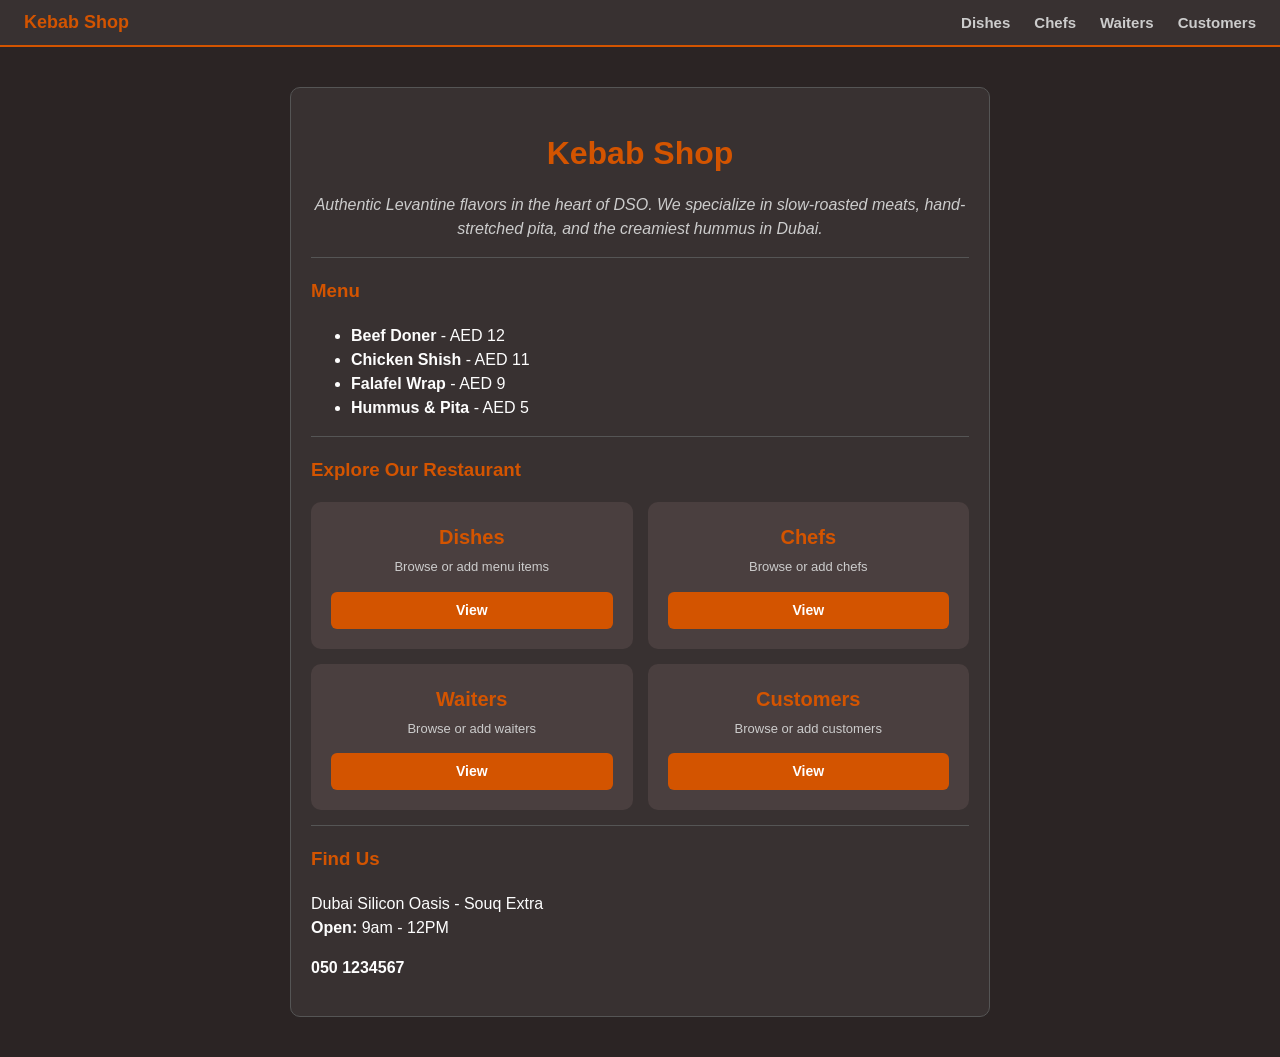
<file: target/classes/static/index.html>
<!DOCTYPE html>
<html lang="en">
<head>
    <meta charset="UTF-8">
    <title>Kebab Shop</title>
    <link rel="stylesheet" href="style.css">
</head>
<body>

<nav class="navbar">
    <a class="brand" href="/">Kebab Shop</a>
    <a href="/dish.html">Dishes</a>
    <a href="/chef.html">Chefs</a>
    <a href="/waiter.html">Waiters</a>
    <a href="/customer.html">Customers</a>
</nav>

<div class="index-wrapper">
    <h1>Kebab Shop</h1>
    <p class="description">
        Authentic Levantine flavors in the heart of DSO. We specialize in slow-roasted meats,
        hand-stretched pita, and the creamiest hummus in Dubai.
    </p>
    <hr>
    <h3>Menu</h3>
    <ul>
        <li><b>Beef Doner</b> - AED 12</li>
        <li><b>Chicken Shish</b> - AED 11</li>
        <li><b>Falafel Wrap</b> - AED 9</li>
        <li><b>Hummus & Pita</b> - AED 5</li>
    </ul>
    <hr>
    <h3>Explore Our Restaurant</h3>
    <div class="cards">
        <div class="card">
            <h3>Dishes</h3>
            <p>Browse or add menu items</p>
            <div class="card-buttons">
                <a href="/dish.html" class="btn-view">View</a>
            </div>
        </div>
        <div class="card">
            <h3>Chefs</h3>
            <p>Browse or add chefs</p>
            <div class="card-buttons">
                <a href="/chef.html" class="btn-view">View</a>
            </div>
        </div>
        <div class="card">
            <h3>Waiters</h3>
            <p>Browse or add waiters</p>
            <div class="card-buttons">
                <a href="/waiter.html" class="btn-view">View</a>
            </div>
        </div>
        <div class="card">
            <h3>Customers</h3>
            <p>Browse or add customers</p>
            <div class="card-buttons">
                <a href="/customer.html" class="btn-view">View</a>
            </div>
        </div>
    </div>
    <hr>
    <h3>Find Us</h3>
    <p>
        Dubai Silicon Oasis - Souq Extra<br>
        <b>Open:</b> 9am - 12PM
    </p>
    <p><b>050 1234567</b></p>
</div>

</body>
</html>
</file>
<file: target/classes/static/style.css>
:root {
    --bg-page:    #2b2424;
    --bg-card:    #383131;
    --bg-row:     #4a3f3f;
    --accent:     #d35400;
    --accent-hov: #b94600;
    --text-main:  #fdfdfd;
    --text-muted: #ccc;
    --border:     #555;
    --th-bg:      #d35400;
    --danger:     #e74c3c;
}

* {
    box-sizing: border-box;
}

body {
    font-family: Arial, sans-serif;
    background-color: var(--bg-page);
    color: var(--text-main);
    margin: 0;
    padding: 0;
    min-height: 100vh;
}

h1, h2, h3 {
    color: var(--accent);
}

h1 {
    text-align: center;
    margin-bottom: 10px;
}

hr {
    border: 0;
    border-top: 1px solid var(--border);
    margin: 15px 0;
}

a {
    color: var(--accent);
    text-decoration: none;
    font-weight: bold;
}

a:hover {
    color: var(--accent-hov);
    text-decoration: underline;
}

.page-wrapper {
    max-width: 900px;
    margin: 40px auto;
    padding: 20px;
    background-color: var(--bg-card);
    border-radius: 10px;
}

.index-wrapper {
    max-width: 700px;
    margin: 40px auto;
    padding: 20px;
    background-color: var(--bg-card);
    border: 1px solid var(--border);
    border-radius: 10px;
    line-height: 1.5;
}

.navbar {
    background-color: var(--bg-card);
    border-bottom: 2px solid var(--accent);
    padding: 12px 24px;
    display: flex;
    align-items: center;
    gap: 24px;
}

.navbar a {
    color: var(--text-muted);
    font-weight: bold;
    font-size: 15px;
    text-decoration: none;
}

.navbar a:hover,
.navbar a.active {
    color: var(--accent);
    text-decoration: none;
}

.navbar .brand {
    color: var(--accent);
    font-size: 18px;
    margin-right: auto;
}

.toolbar {
    display: flex;
    align-items: center;
    gap: 10px;
    flex-wrap: wrap;
    margin-bottom: 15px;
}

.toolbar label {
    font-weight: bold;
    color: var(--text-muted);
    font-size: 14px;
}

.toolbar input[type="search"],
.toolbar input[type="text"],
.toolbar input[type="number"] {
    padding: 8px 10px;
    border-radius: 6px;
    border: 1px solid var(--border);
    background-color: var(--bg-row);
    color: var(--text-main);
    font-size: 14px;
}

.toolbar select {
    padding: 8px 10px;
    border-radius: 6px;
    border: 1px solid var(--border);
    background-color: var(--bg-row);
    color: var(--text-main);
    font-size: 14px;
}

button,
.btn {
    padding: 8px 16px;
    border: none;
    border-radius: 6px;
    cursor: pointer;
    font-size: 14px;
    font-weight: bold;
    transition: background-color 0.2s;
}

.btn-primary,
#submit,
#addSubmit,
#updSubmit {
    background-color: var(--accent);
    color: white;
}

.btn-primary:hover,
#submit:hover,
#addSubmit:hover,
#updSubmit:hover {
    background-color: var(--accent-hov);
}

#addBtn,
#updBtn,
#delBtn {
    background-color: transparent;
    color: var(--accent);
    border: 2px solid var(--accent);
}

#addBtn:hover,
#updBtn:hover,
#delBtn:hover {
    background-color: var(--accent);
    color: white;
}

#delSubmit {
    background-color: var(--danger);
    color: white;
}

#delSubmit:hover {
    background-color: #c0392b;
}

#reloadBtn {
    background-color: var(--bg-row);
    color: var(--text-main);
    border: 2px solid var(--border);
}

#reloadBtn:hover {
    background-color: var(--border);
    color: var(--text-main);
}

.btn-back {
    display: inline-block;
    margin-top: 20px;
    background-color: var(--accent);
    color: white;
    padding: 10px 20px;
    border-radius: 6px;
    text-decoration: none;
    font-weight: bold;
}

.btn-back:hover {
    background-color: var(--accent-hov);
    text-decoration: none;
    color: white;
}

form {
    display: flex;
    flex-wrap: wrap;
    gap: 10px;
    margin: 12px 0;
    padding: 14px;
    background-color: var(--bg-row);
    border-radius: 8px;
}

form div {
    display: flex;
    flex-direction: column;
    gap: 4px;
}

form label {
    font-size: 13px;
    font-weight: bold;
    color: var(--text-muted);
}

form input[type="text"],
form input[type="number"],
form input[type="search"],
form select {
    padding: 8px 10px;
    border-radius: 6px;
    border: 1px solid var(--border);
    background-color: var(--bg-card);
    color: var(--text-main);
    font-size: 14px;
    min-width: 140px;
}

form input:focus,
form select:focus {
    outline: none;
    border-color: var(--accent);
}

table {
    width: 100%;
    border-collapse: collapse;
    margin-top: 10px;
    font-size: 14px;
}

th {
    background-color: var(--th-bg);
    color: white;
    padding: 10px 12px;
    text-align: left;
}

td {
    padding: 10px 12px;
    border-bottom: 1px solid var(--border);
    color: var(--text-main);
}

tr:hover td {
    background-color: var(--bg-row);
}


ul.dish-list {
    margin: 0;
    padding-left: 18px;
    list-style-type: disc;
}

ul.dish-list li {
    font-size: 13px;
    margin-bottom: 3px;
    color: var(--text-muted);
}

.cards {
    display: grid;
    grid-template-columns: 1fr 1fr;
    gap: 15px;
    margin-top: 15px;
}

.card {
    background-color: var(--bg-row);
    border-radius: 10px;
    padding: 20px;
    text-align: center;
}

.card h3 {
    margin: 0 0 5px 0;
    color: var(--accent);
    font-size: 20px;
}

.card p {
    margin: 0 0 15px 0;
    font-size: 13px;
    color: var(--text-muted);
}

.card-buttons {
    display: flex;
    gap: 10px;
    justify-content: center;
}

.card-buttons a {
    flex: 1;
    padding: 8px;
    border-radius: 6px;
    text-decoration: none;
    font-weight: bold;
    font-size: 14px;
}

.btn-view {
    background-color: var(--accent);
    color: white;
}

.btn-view:hover {
    background-color: var(--accent-hov);
    text-decoration: none;
    color: white;
}

.btn-add {
    background-color: transparent;
    color: var(--accent);
    border: 2px solid var(--accent);
}

.btn-add:hover {
    background-color: var(--accent);
    color: white;
    text-decoration: none;
}

.description {
    font-style: italic;
    color: var(--text-muted);
    text-align: center;
}

@media (max-width: 600px) {
    .cards {
        grid-template-columns: 1fr;
    }

    .toolbar {
        flex-direction: column;
        align-items: flex-start;
    }

    form {
        flex-direction: column;
    }
}
</file>
